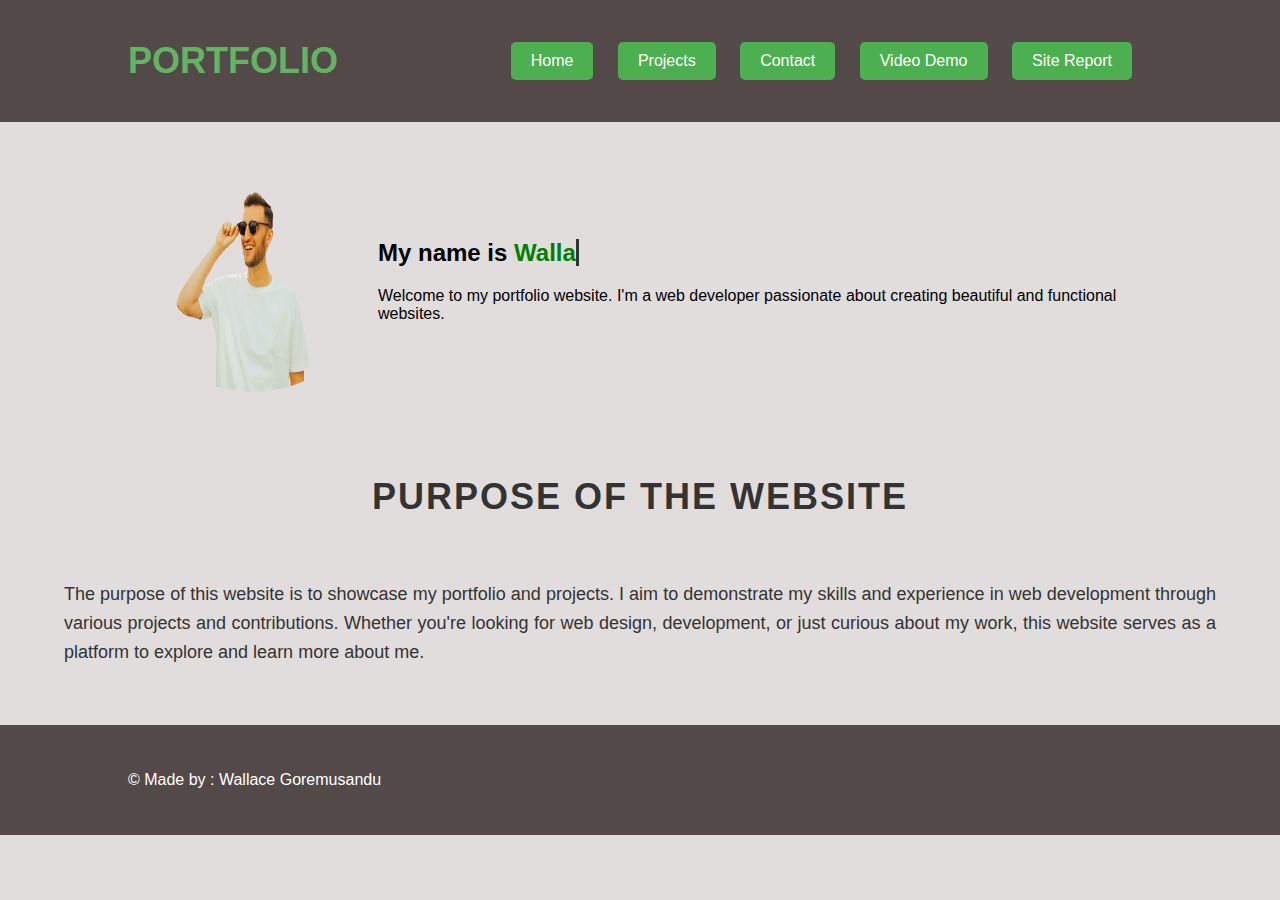
<file: index.html>
<!DOCTYPE html>
<html lang="en">
<head>
    <meta charset="UTF-8">
    <meta name="viewport" content="width=device-width, initial-scale=1.0">
    <title>Portfolio - Home</title>
    <link rel="stylesheet" href="styles.css">
</head>
<body>
    <header>
        <div class="container">
            <div class="logo">
                <a href="index.html">Portfolio</a>
            </div>
            <nav>
                <div class="menu-icon">
                    <span></span>
                    <span></span>
                    <span></span>
                </div>
                <ul class="nav-links">
                    <li><a href="index.html">Home</a></li>
                    <li><a href="Project.html">Projects</a></li>
                    <li><a href="Contact.html">Contact</a></li>
                    <li><a href="videoDemo.html">Video Demo</a></li>
                    <li><a href="sitereport.html">Site Report</a></li>
                </ul>
            </nav>
        </div>
    </header>
    
    <div class="dashboard">
        <div class="container">
            <div class="profile">
                <img src="Profile.png" alt="Profile Picture" class="animated-profile">
            </div>
            <div class="info">
                <h2>My name is <span id="typed-name"></span></h2>
                <p>Welcome to my portfolio website. I'm a web developer passionate about creating beautiful and functional websites.</p>
            </div>
        </div>
        <div class="center-heading">
            <h1>Purpose of the Website</h1>
        </div>
        <div class="site-purpose">
            <p>The purpose of this website is to showcase my portfolio and projects. I aim to demonstrate my skills and experience in web development through various projects and contributions. Whether you're looking for web design, development, or just curious about my work, this website serves as a platform to explore and learn more about me.</p>
        </div>
    </div>

    

 <footer>
    <div class="container">
        <p>&copy; Made by : Wallace Goremusandu</p>
        
    </div>
    </footer> 
    <script src="script.js"></script>
</body>
</html>
</file>
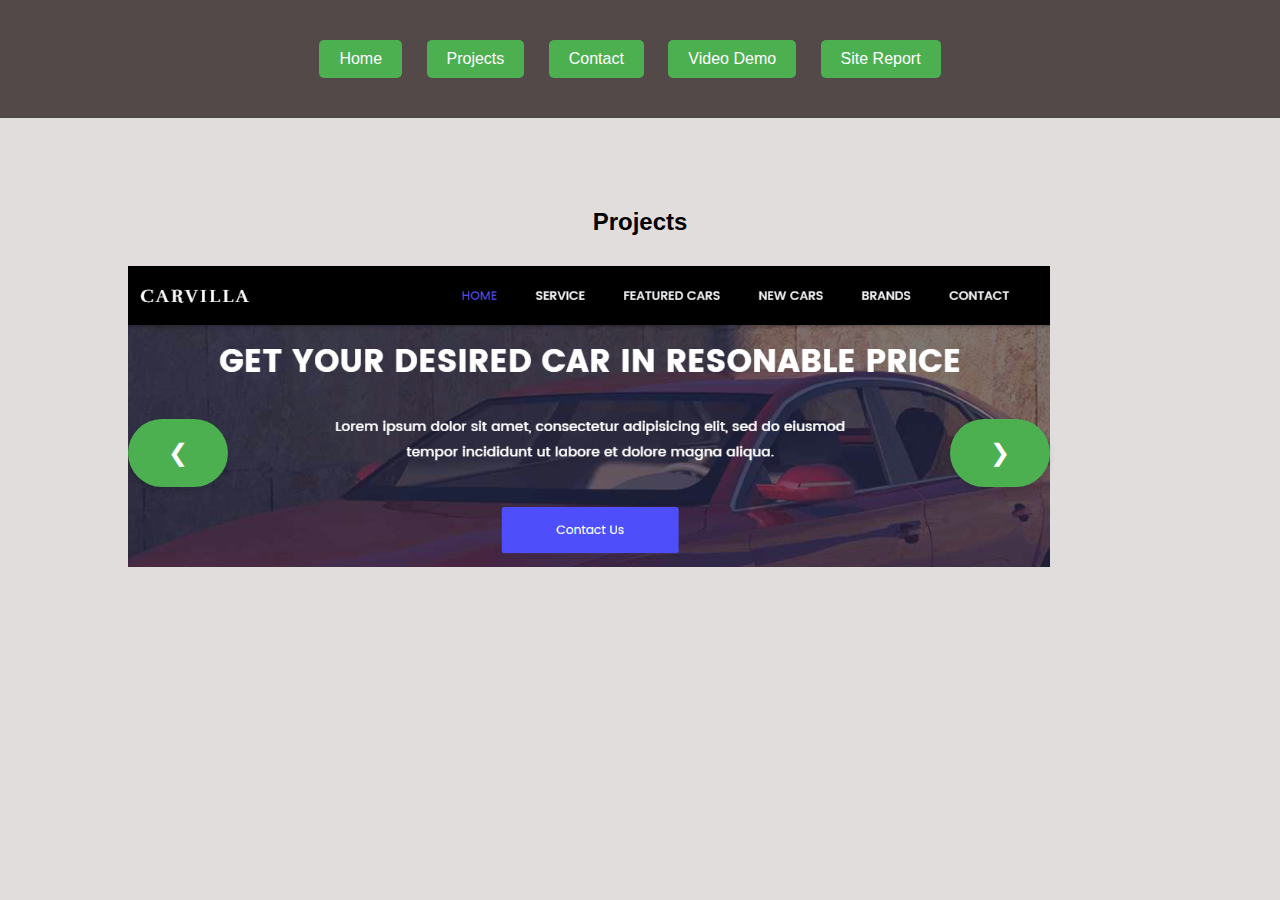
<file: Project.html>
<!DOCTYPE html>
<html lang="en">
<head>
    <meta charset="UTF-8">
    <meta name="viewport" content="width=device-width, initial-scale=1.0">
    <title>Portfolio - Projects</title>
    <link rel="stylesheet" href="Project.css">
    <script>
        window.onload = function() {
            var projectItems = document.querySelectorAll('.project-item');

            projectItems.forEach(function(item) {
                var image = item.querySelector('img');
                var originalWidth = image.width;
                var originalHeight = image.height;

                item.addEventListener('mouseover', function() {
                    image.style.width = originalWidth * 1.2 + 'px'; 
                    image.style.height = originalHeight * 1.2 + 'px'; 
                });

                item.addEventListener('mouseout', function() {
                    image.style.width = originalWidth + 'px';
                    image.style.height = originalHeight + 'px'; 
                });
            });
        };
        window.onload = function() {
    var slideIndex = 0;
    var slides = document.querySelectorAll('.slide');
    var prevBtn = document.querySelector('.prev');
    var nextBtn = document.querySelector('.next');

    showSlides();

    function showSlides() {
        slides.forEach(function(slide) {
            slide.style.display = 'none';
        });
        slideIndex++;
        if (slideIndex > slides.length) { slideIndex = 1 }
        slides[slideIndex - 1].style.display = 'block';
    
    }

    prevBtn.addEventListener('click', function() {
        slideIndex--;
        if (slideIndex < 1) { slideIndex = slides.length }
        showSlides();
    });

    nextBtn.addEventListener('click', function() {
        slideIndex++;
        if (slideIndex > slides.length) { slideIndex = 1 }
        showSlides();
    });
};


    </script>
</head>
<body>
    <header>
        <div class="container">
            <nav>
                <div class="menu-icon">
                    <span></span>
                    <span></span>
                    <span></span>
                </div>
                <ul class="nav-links">
                    <li><a href="index.html">Home</a></li>
                    <li><a href="project.html">Projects</a></li>
                    <li><a href="Contact.html">Contact</a></li>
                    <li><a href="videoDemo.html">Video Demo</a></li>
                    <li><a href="sitereport.html">Site Report</a></li>
                </ul>
            </nav>
        </div>
    </header>
    <section class="projects-section">
        <div class="container">
            <h2 class="section-title">Projects</h2>
            <div class="slider">
                <div class="slides">
                    <div class="slide">
                        <img src="1stProject.png" alt="Project 1">
                        <div class="description">
                            <h3>Carvilla</h3>
                            <p>Carvilla is your ultimate online destination for all things automotive, offering a comprehensive platform for car enthusiasts to explore, research, and connect. From latest models to expert reviews, Carvilla brings the world of cars right to your fingertips.</p>
                        </div>
                    </div>
                    <div class="slide">
                        <img src="2ndProject.png" alt="Project 2">
                        <div class="description">
                            <h3>Gift Shop</h3>
                            <p>GIftshopis is your go-to online destination for finding the perfect gift for any occasion. Browse through a curated selection of unique and thoughtful gifts, making every celebration memorable and special.</p>
                        </div>
                    </div>
                    <div class="slide">
                        <img src="3rdProject.png" alt="Project 3">
                        <div class="description">
                            <h3>Mediplus</h3>
                            <p>Mediplus is your trusted online resource for all things medical, offering a comprehensive platform for healthcare products and information. From essential medical supplies to informative articles, Mediplus ensures access to quality healthcare solutions for all.</p>
                        </div>
                    </div>
                </div>
                <button class="prev">&#10094;</button>
                <button class="next">&#10095;</button>
            </div>
            
            
            
        </div>
    </section>
    <script src="script.js"></script>
</body>
</html>
</file>
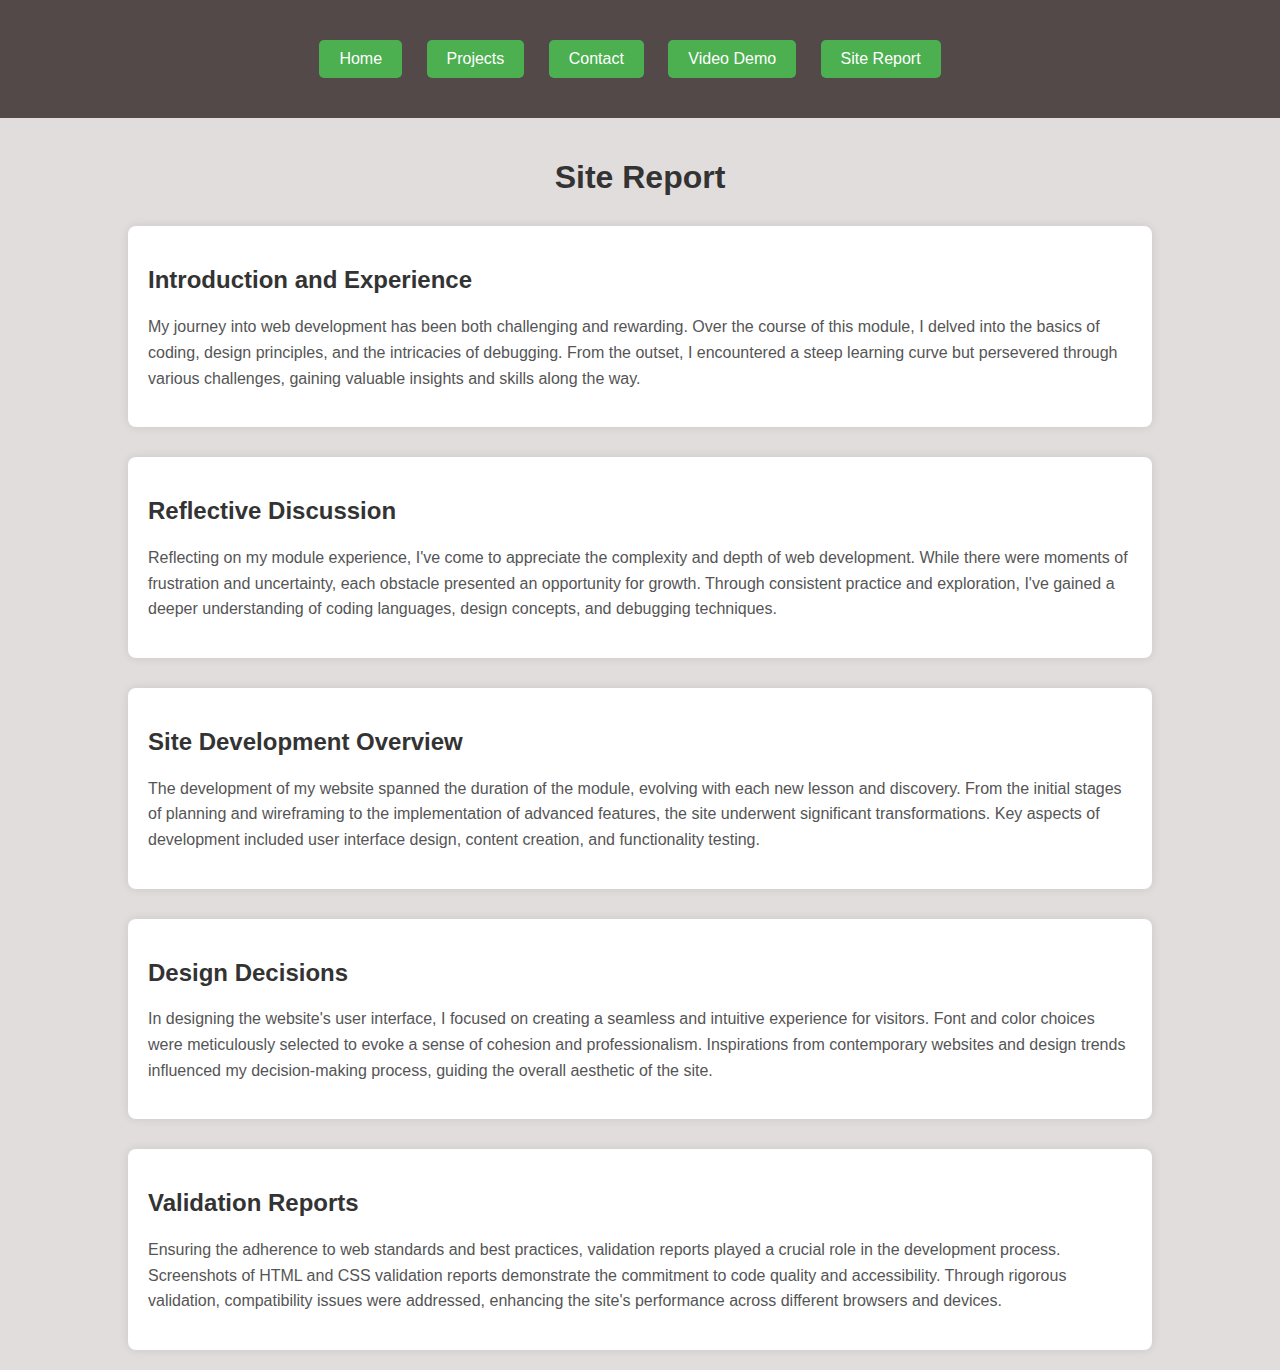
<file: SiteReport.html>
<!DOCTYPE html>
<html lang="en">
<head>
    <meta charset="UTF-8">
    <meta name="viewport" content="width=device-width, initial-scale=1.0">
    <title>Portfolio - Home</title>
    <link rel="stylesheet" href="SiteReport.css">

</head>
<body>
    <header>
        <div class="container">
        
            <nav>
                <div class="menu-icon">
                    <span></span>
                    <span></span>
                    <span></span>
                </div>
                <ul class="nav-links">
                    <li><a href="index.html">Home</a></li>
                    <li><a href="Project.html">Projects</a></li>
                    <li><a href="Contact.html">Contact</a></li>
                    <li><a href="videoDemo.html">Video Demo</a></li>
                    <li><a href="sitereport.html">Site Report</a></li>
                </ul>
            </nav>
        </div>
    </header>
    <div class="container">
        <h1>Site Report</h1>

        <section>
            <h2>Introduction and Experience</h2>
            <p>My journey into web development has been both challenging and rewarding. Over the course of this module, I delved into the basics of coding, design principles, and the intricacies of debugging. From the outset, I encountered a steep learning curve but persevered through various challenges, gaining valuable insights and skills along the way.</p>
        </section>

        <section>
            <h2>Reflective Discussion</h2>
            <p>Reflecting on my module experience, I've come to appreciate the complexity and depth of web development. While there were moments of frustration and uncertainty, each obstacle presented an opportunity for growth. Through consistent practice and exploration, I've gained a deeper understanding of coding languages, design concepts, and debugging techniques.</p>
        </section>

        <section>
            <h2>Site Development Overview</h2>
            <p>The development of my website spanned the duration of the module, evolving with each new lesson and discovery. From the initial stages of planning and wireframing to the implementation of advanced features, the site underwent significant transformations. Key aspects of development included user interface design, content creation, and functionality testing.</p>
        </section>

        <section>
            <h2>Design Decisions</h2>
            <p>In designing the website's user interface, I focused on creating a seamless and intuitive experience for visitors. Font and color choices were meticulously selected to evoke a sense of cohesion and professionalism. Inspirations from contemporary websites and design trends influenced my decision-making process, guiding the overall aesthetic of the site.</p>
        </section>

        <section>
            <h2>Validation Reports</h2>
            <p>Ensuring the adherence to web standards and best practices, validation reports played a crucial role in the development process. Screenshots of HTML and CSS validation reports demonstrate the commitment to code quality and accessibility. Through rigorous validation, compatibility issues were addressed, enhancing the site's performance across different browsers and devices.</p>
        </section>

    
    </div>
    </body>
    </html>
</file>
<file: styles.css>
body {
    font-family: Arial, sans-serif;
    margin: 0;
    padding: 0;
    background-color: #e2dddd;
}

.container {
    width: 80%;
    margin: 0 auto;
    padding: 20px 0;
    display: flex;
    justify-content: space-between;
    align-items: center;
}

header {
    background-color: #534949;
    color: #fff;
    padding: 20px 0;
}

.logo {
    font-size: 36px;
    font-weight: bold;
    font-family: 'Arial Black', sans-serif;
    text-transform: uppercase;
    color: #4e9af1; 
    animation: pulse 2s infinite alternate; 
}

@keyframes pulse {
    from {
        transform: scale(1);
    }
    to {
        transform: scale(1.05);
    }
}

.logo a {
    color: rgb(98, 180, 98);
    text-decoration: none;
}

nav ul {
    list-style: none;
    padding: 0;
    margin: 0;
}

nav ul li {
    display: inline;
    margin-right: 20px;
}

nav ul li a {
    color: #fff;
    text-decoration: none;
    font-size: 16px;
    transition: color 0.3s ease;
}

nav ul li a:hover {
    color: #ffd700;
}

/* Button Styles */
nav ul li a {
    padding: 10px 20px;
    border-radius: 5px;
    background-color: #4CAF50;
    border: none;
    color: white;
    text-align: center;
    text-decoration: none;
    display: inline-block;
    font-size: 16px;
    transition-duration: 0.4s;
    cursor: pointer;
}

nav ul li a:hover {
    background-color: #45a049;
}

footer {
    background-color:  #534949;
    color: #fff;
    text-align: center;
    padding: 10px 0;
    bottom: 0;
    width: 100%;
}

.dashboard {
    min-height: 400px;
}

.profile img.animated-profile {
    width: 250px; 
    height: 250px; 
    border-radius: 50%; 
}

@media only screen and (max-width: 768px) {
    .profile img.animated-profile {
        width: 200px;
        height: 150px; 
    }
}


.info {
    margin-top: 20px;
}

#typed-name {
    color: green;
    overflow: hidden;
    border-right: 3px solid #333;
}

@keyframes typing {
    0% { width: 0; }
    100% { width: 100%; }
}

/* Media Query for smaller screens */
@media only screen and (max-width: 768px) {
    .container {
        width: 90%; 
    }

    .logo {
        font-size: 24px;
    }

    nav ul {
        display: none; 
    }

    .show-menu ul {
        display: block;
        padding: 0;
        text-align: center;
    }

    .show-menu ul li {
        opacity: 0;
        transform: translateY(-20px);
        animation: slideIn 0.5s ease forwards;
        margin-bottom: 10px; 
    }

    @keyframes slideIn {
        from {
            opacity: 0;
            transform: translateY(-20px);
        }
        to {
            opacity: 1;
            transform: translateY(0);
        }
    }
}


.center-heading {
    position: relative; 
    text-align: center;
    margin-top: 60px; 
}

.center-heading h1 {
    font-size: 36px;
    font-weight: bold;
    color: #333;
    text-transform: uppercase;
    letter-spacing: 2px;
}

.site-purpose {
    max-width: 90%; 
    margin: 20px auto; 
    padding: 20px;
    font-size: 18px;
    line-height: 1.6;
    color: #333;
    text-align: justify;
}
.menu-icon {
    display: none; 
}

@media only screen and (max-width: 768px) {
    .container {
        flex-direction: column; 
        align-items: center; 
    }

    .logo {
        text-align: center; 
    }

    nav {
        width: 100%; 
        text-align: center; 
    }

    .nav-links {
        display: none; 
        margin-top: 20px; 
    }

    .menu-icon {
        display: block; 
        cursor: pointer;
    }

    .menu-icon span {
        background-color: #fff;
        display: block;
        width: 25px;
        height: 3px;
        margin: 5px;
        transition: all 0.3s ease;
    }

    .menu-icon.close span:nth-child(1) {
        transform: rotate(-45deg) translate(-5px, 6px);
    }

    .menu-icon.close span:nth-child(2) {
        opacity: 0;
    }

    .menu-icon.close span:nth-child(3) {
        transform: rotate(45deg) translate(-5px, -6px);
    }

    .nav-links.show {
        display: block;
        margin-top: 20px; 
    }

    .nav-links.show li {
        margin-bottom: 10px;
        gap: 10px; 
    }
}
</file>
<file: Project.css>
body {
    font-family: Arial, sans-serif;
    margin: 0;
    padding: 0;
    background-color: #e2dddd;
}

.container {
    width: 80%;
    margin: 0 auto;
    padding: 20px 0;
}

header {
    background-color: #534949;
    color: #fff;
    padding: 20px 0;
}

.logo {
    font-size: 36px;
    font-weight: bold;
    font-family: 'Arial Black', sans-serif;
    text-transform: uppercase;
    color: #4e9af1; 
    animation: pulse 2s infinite alternate; 
}

@keyframes pulse {
    from {
        transform: scale(1);
    }
    to {
        transform: scale(1.05);
    }
}

.logo a {
    color: rgb(98, 180, 98);
    text-decoration: none;
}

nav ul {
    list-style: none;
    padding: 0;
    margin: 0;
    text-align: center;
}

nav ul li {
    display: inline;
    margin-right: 20px;
    text-align: center;
}

nav ul li a {
    color: #fff;
    text-decoration: none;
    font-size: 16px;
    transition: color 0.3s ease;
}

nav ul li a:hover {
    color: #ffd700;
}

nav ul li a {
    padding: 10px 20px;
    border-radius: 5px;
    background-color: #4CAF50;
    border: none;
    color: white;
    text-align: center;
    text-decoration: none;
    display: inline-block;
    font-size: 16px;
    transition-duration: 0.4s;
    cursor: pointer;
}

nav ul li a:hover {
    background-color: #45a049;
}

.projects-section {
    padding: 50px 0;
}

.section-title {
    text-align: center;
    margin-bottom: 30px;
}

.project-grid {
    display: flex;
    justify-content: space-around;
    align-items: flex-start;
    flex-wrap: wrap;
}

.project-item {
    overflow: hidden;
    border-radius: 5px;
    box-shadow: 0 0 10px rgba(0, 0, 0, 0.1);
    width: calc(30% - 20px);
    margin-bottom: 20px;
    transition: transform 0.3s ease-in-out;
}

.project-item img {
    width: 100%;
    height: 200px; 
    object-fit: cover; 
    border-top-left-radius: 5px;
    border-top-right-radius: 5px;
}

.project-description {
    background-color: #fff;
    padding: 20px;
    border-bottom-left-radius: 5px;
    border-bottom-right-radius: 5px;
    text-align: justify; 
    box-shadow: 0 0 10px rgba(0, 0, 0, 0.1); 
    margin-top: 20px;
}

.project-description h3 {
    margin-bottom: 10px;
    color: #333;
}

.project-description p {
    color: #555; 
    line-height: 1.6; 
}


.project-item:hover {
    transform: scale(1.05);
}

/* Media Query for smaller screens */
@media only screen and (max-width: 768px) {
    .container {
        width: 90%;
    }

    .logo {
        font-size: 24px;
    }

    nav {
        width: 100%;
        text-align: center;
    }

    .nav-links {
        display: none;
        margin-top: 20px;
    }

    .menu-icon {
        display: block;
        cursor: pointer;
    }

    .menu-icon span {
        background-color: #fff;
        display: block;
        width: 25px;
        height: 3px;
        margin: 5px;
        transition: all 0.3s ease;
    }

    .menu-icon.close span:nth-child(1) {
        transform: rotate(-45deg) translate(-5px, 6px);
    }

    .menu-icon.close span:nth-child(2) {
        opacity: 0;
    }

    .menu-icon.close span:nth-child(3) {
        transform: rotate(45deg) translate(-5px, -6px);
    }

    .nav-links.show {
        display: block;
        margin-top: 20px;
    }

    .nav-links.show li {
        margin-bottom: 10px;
        gap: 10px;
    }

    .project-item {
        width: 100%;
    }

    .project-item img {
        height: auto; 
    }

    .description {
        opacity: 1; 
        pointer-events: auto; 
    }
}

/* Slider styles */
.slider {
    position: relative;
    overflow: hidden;
    width: 100%;
}

.slides {
    display: flex;
    width: 300%; 
}

.slide {
    width: 33.33%; 
    overflow: hidden;
    position: relative;
}

.slide img {
    width: 90%;
    height: auto;
    transition: transform 0.5s ease;
}

.description {
    position: absolute;
    bottom: 0;
    left: 0;
    width: 100%;
    background-color: rgba(255, 255, 255, 0.8);
    padding: 10px;
    transition: opacity 0.5s ease;
    opacity: 0;
    pointer-events: none;
}

.slide:hover .description {
    opacity: 1;
    pointer-events: auto;
}

button.prev,
button.next {
    position: absolute;
    top: 50%;
    background-color: #4CAF50;
    color: #fff;
    border: none;
    cursor: pointer;
    padding: 20px 40px; 
    font-size: 24px; 
    border-radius: 50px; 
    z-index: 1;
    transition: all 0.3s ease;
    outline: none;
    box-shadow: 0 4px 6px rgba(0, 0, 0, 0.1); 
}

button.prev {
    left: 0px; 
}

button.next {
    right: 10%; 
}

/* Hover effect */
button.prev:hover,
button.next:hover {
    background-color: #45a049;
    transform: translateY(-50%) scale(1.1); 
}

.slider:hover button {
    opacity: 0.8;
}
</file>
<file: SiteReport.css>
body {
    font-family: Arial, sans-serif;
    margin: 0;
    padding: 0;
    background-color: #e2dddd;
}

.container {
    width: 80%;
    margin: 0 auto;
    padding: 20px 0;
}

header {
    background-color: #534949;
    color: #fff;
    padding: 20px 0;
}

.logo {
    font-size: 36px;
    font-weight: bold;
    font-family: 'Arial Black', sans-serif;
    text-transform: uppercase;
    color: #4e9af1; 
    animation: pulse 2s infinite alternate; 
}

@keyframes pulse {
    from {
        transform: scale(1);
    }
    to {
        transform: scale(1.05);
    }
}

.logo a {
    color: rgb(98, 180, 98);
    text-decoration: none;
}

nav ul {
    list-style: none;
    padding: 0;
    margin: 0;
    text-align: center;
}

nav ul li {
    display: inline;
    margin-right: 20px;
    text-align: center;
}

nav ul li a {
    color: #fff;
    text-decoration: none;
    font-size: 16px;
    transition: color 0.3s ease;
}

nav ul li a:hover {
    color: #ffd700;
}

nav ul li a {
    padding: 10px 20px;
    border-radius: 5px;
    background-color: #4CAF50;
    border: none;
    color: white;
    text-align: center;
    text-decoration: none;
    display: inline-block;
    font-size: 16px;
    transition-duration: 0.4s;
    cursor: pointer;
}

nav ul li a:hover {
    background-color: #45a049;
}
.container {
    width: 80%;
    margin: 0 auto;
    padding: 20px;
}

h1 {
    text-align: center;
    margin-bottom: 30px;
    color: #333;
}

h2 {
    margin-top: 20px;
    color: #333;
}

p {
    color: #555;
    line-height: 1.6;
}

section {
    background-color: #fff;
    padding: 20px;
    margin-bottom: 30px;
    border-radius: 8px;
    box-shadow: 0 0 10px rgba(0, 0, 0, 0.1);
}

section:last-child {
    margin-bottom: 0;
}
</file>
